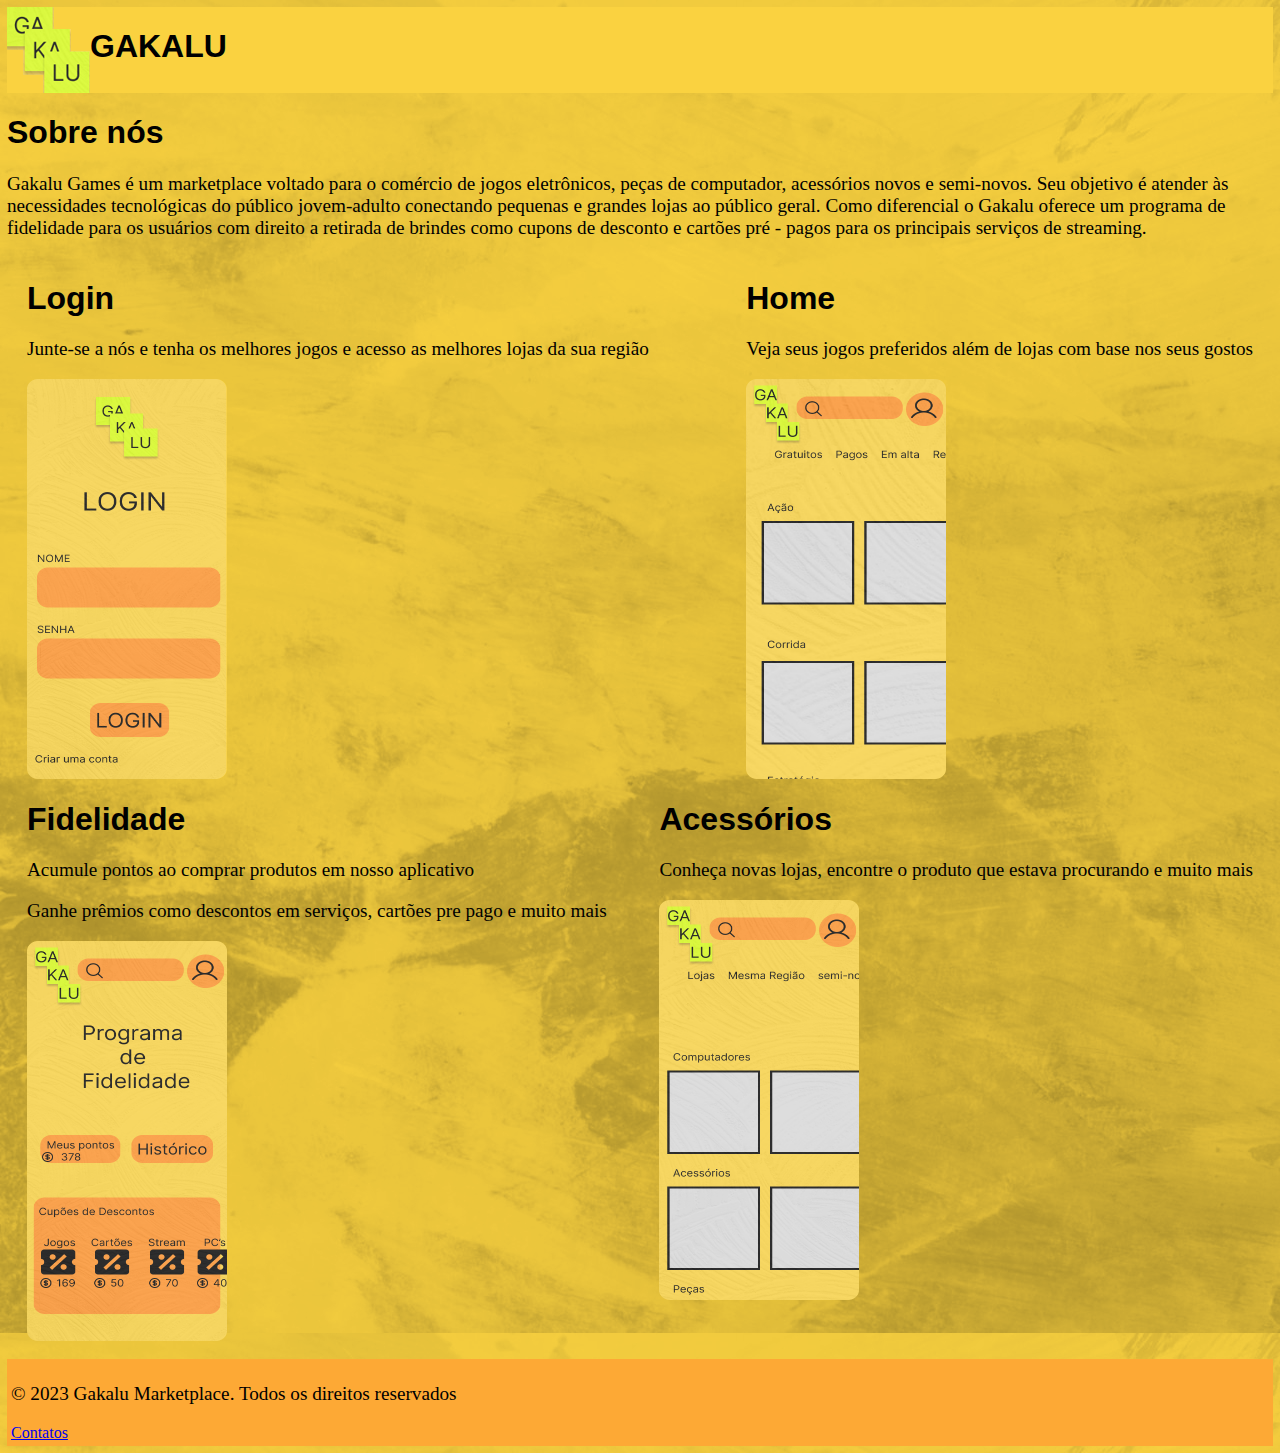
<file: index.html>
<!DOCTYPE html>
<html lang="en">
<head>
    <meta charset="UTF-8">
    <meta name="viewport" content="width=device-width, initial-scale=1.0">
    <title>Landing Page Gakalu</title>

    <link rel="stylesheet" href="style.css">
</head>
<body>
    <header>
        <img src="./Asserts/Captura de tela 2023-08-01 153028.png" alt="Logo Gakalu">
        <h1>GAKALU</h1>
        <!-- <h1 id="Propaganda">Jogos Eletronicos, Cupons, Cartões e muito mais</h1> -->
    </header>
    <div class="main">

        <article>
            <h1>Sobre nós</h1>
            <p>Gakalu Games é um marketplace voltado para o comércio de jogos eletrônicos, peças de computador,
                acessórios novos e semi-novos. Seu objetivo é atender às necessidades tecnológicas do público
                jovem-adulto conectando pequenas e grandes lojas ao público geral. Como diferencial o Gakalu
                oferece um programa de fidelidade para os usuários com direito a retirada de brindes como cupons de
                desconto e cartões pré - pagos para os principais serviços de streaming.</p>

            <section>
                <div style="float: left">
                    <h1>Login</h1>
                    <p>
                        Junte-se a nós e tenha os melhores jogos e acesso as melhores lojas da sua região
                    </p>
                    <img id="Imagem-Aplicativo" src="Asserts/Android Large - 1.png" alt="Tela de Login" 
                    align="left">
                </div>
            </section>

            <section>
                <div style="float: right">
                    <h1>Home</h1>
                    <p>
                        Veja seus jogos preferidos além de lojas com base nos seus gostos 
                    </p>
                    <img id="Imagem-Aplicativo" src="Asserts/Android Large - 3.png" 
                        alt="Tela de Cadastro" align="left">
                </div>
            </section>

            <section>
                <div style="float: left">
                    <h1>Fidelidade</h1>
                    <p>
                        Acumule pontos ao comprar produtos em nosso aplicativo
                    </p>
                    <p>Ganhe prêmios como descontos em serviços, cartões pre pago e muito mais</p>
                    <img id="Imagem-Aplicativo" src="Asserts/Android Large - 4.png" 
                        alt="Tela de Cadastro" align="left">
                </div>
            </section>

            <section>
                <div style="float: right">
                    <h1>Acessórios</h1>
                    <p>
                        Conheça novas lojas, encontre o produto que estava procurando e muito mais
                    </p>
                    <img id="Imagem-Aplicativo" src="Asserts/Android Large - 6.png" 
                        alt="Tela de Cadastro" align="left">
                </div>
            </section>
            
        </article>
    </div>

    <br>

    <footer>
        <p>&copy; 2023 Gakalu Marketplace. Todos os direitos reservados</p>
        <a href="Contato.html">Contatos</a>
    </footer>
</body>
</html>
</file>
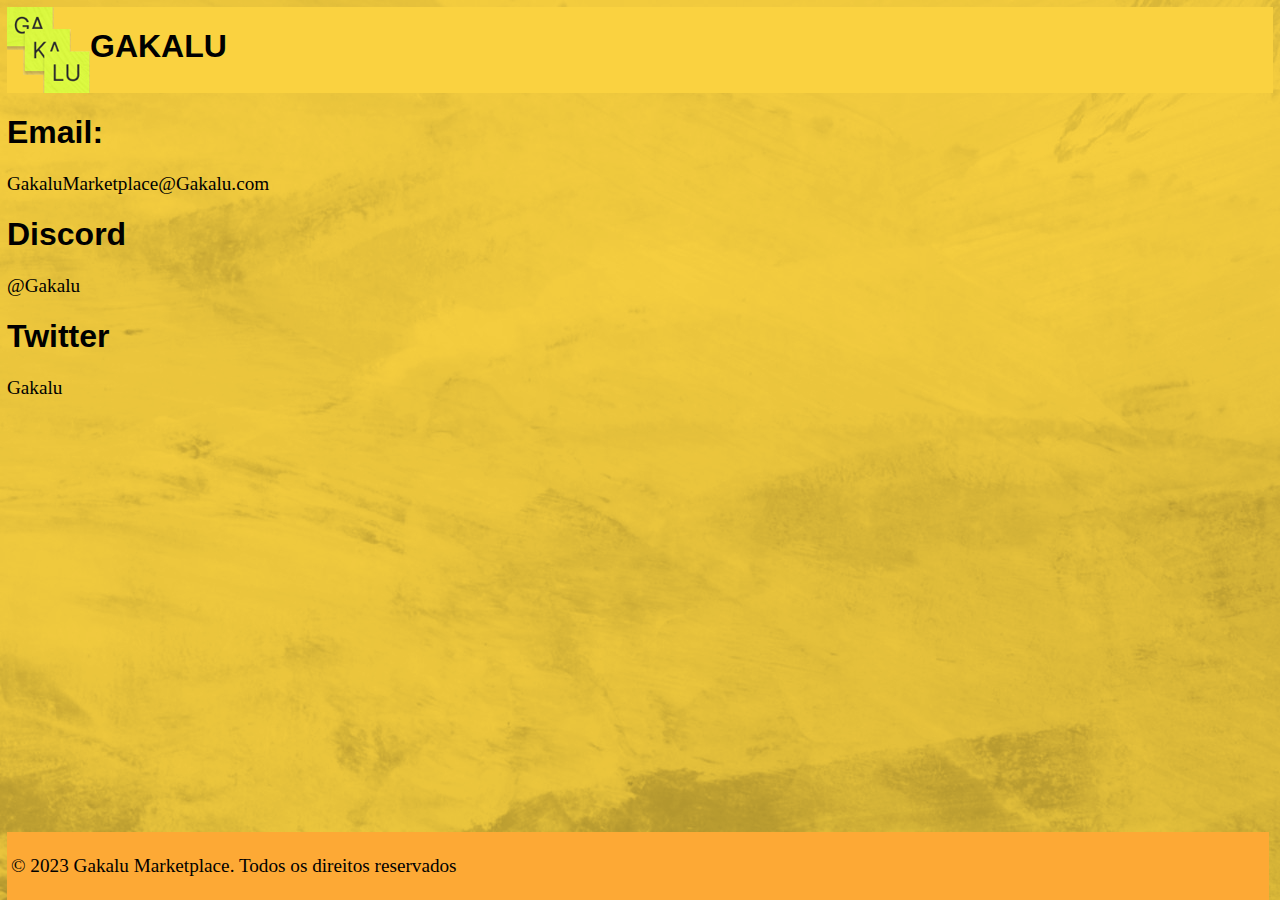
<file: Contato.html>
<!DOCTYPE html>
<html lang="en">
<head>
    <meta charset="UTF-8">
    <meta name="viewport" content="width=device-width, initial-scale=1.0">
    <title>Contatos</title>

    <link rel="stylesheet" href="style.css">
</head>
<body>
    <header>
        <img src="./Asserts/Captura de tela 2023-08-01 153028.png" alt="Logo Gakalu">
        <h1>GAKALU</h1>
    </header>
    <main>
        <div id="Cartao">
            <h1>Email:</h1>
            <p>GakaluMarketplace@Gakalu.com</p>

            <h1>Discord</h1>
            <p>@Gakalu</p>

            <h1>Twitter</h1>
            <p>Gakalu</p>
        </div>
    </main>
    <footer style="position: absolute; bottom: 0; width: 98%;">
        <p>&copy; 2023 Gakalu Marketplace. Todos os direitos reservados</p>
    </footer>
</body>
</html>
</file>
<file: style.css>
body
{
    background-color: #FAD240;
    background-image: url("./Asserts/parede-de-concreto.jpg");
    background-blend-mode: multiply;
    margin: 7px;
    display: flex;
    flex-direction: column;
}

header
{
    display: flex;
    justify-content: left;
    background-color: #FAD240;
}

section
{
    margin-right: 20px;
    margin-left: 20px;
}

h1
{
    font-family:'Gill Sans', 'Gill Sans MT', Calibri, 'Trebuchet MS', sans-serif;
    font-size: 200%;
}

p
{
    font-size: 120%;
}

main
{
    /* margin-top: 600px; */
}

#Propaganda
{
    float: right;
    
}

#Imagem-Aplicativo
{
    width: 200px;
    height: 400px;
}

footer
{
    padding: 4px;
    margin-top: auto;
    background-color: #FDA935;
}
</file>
